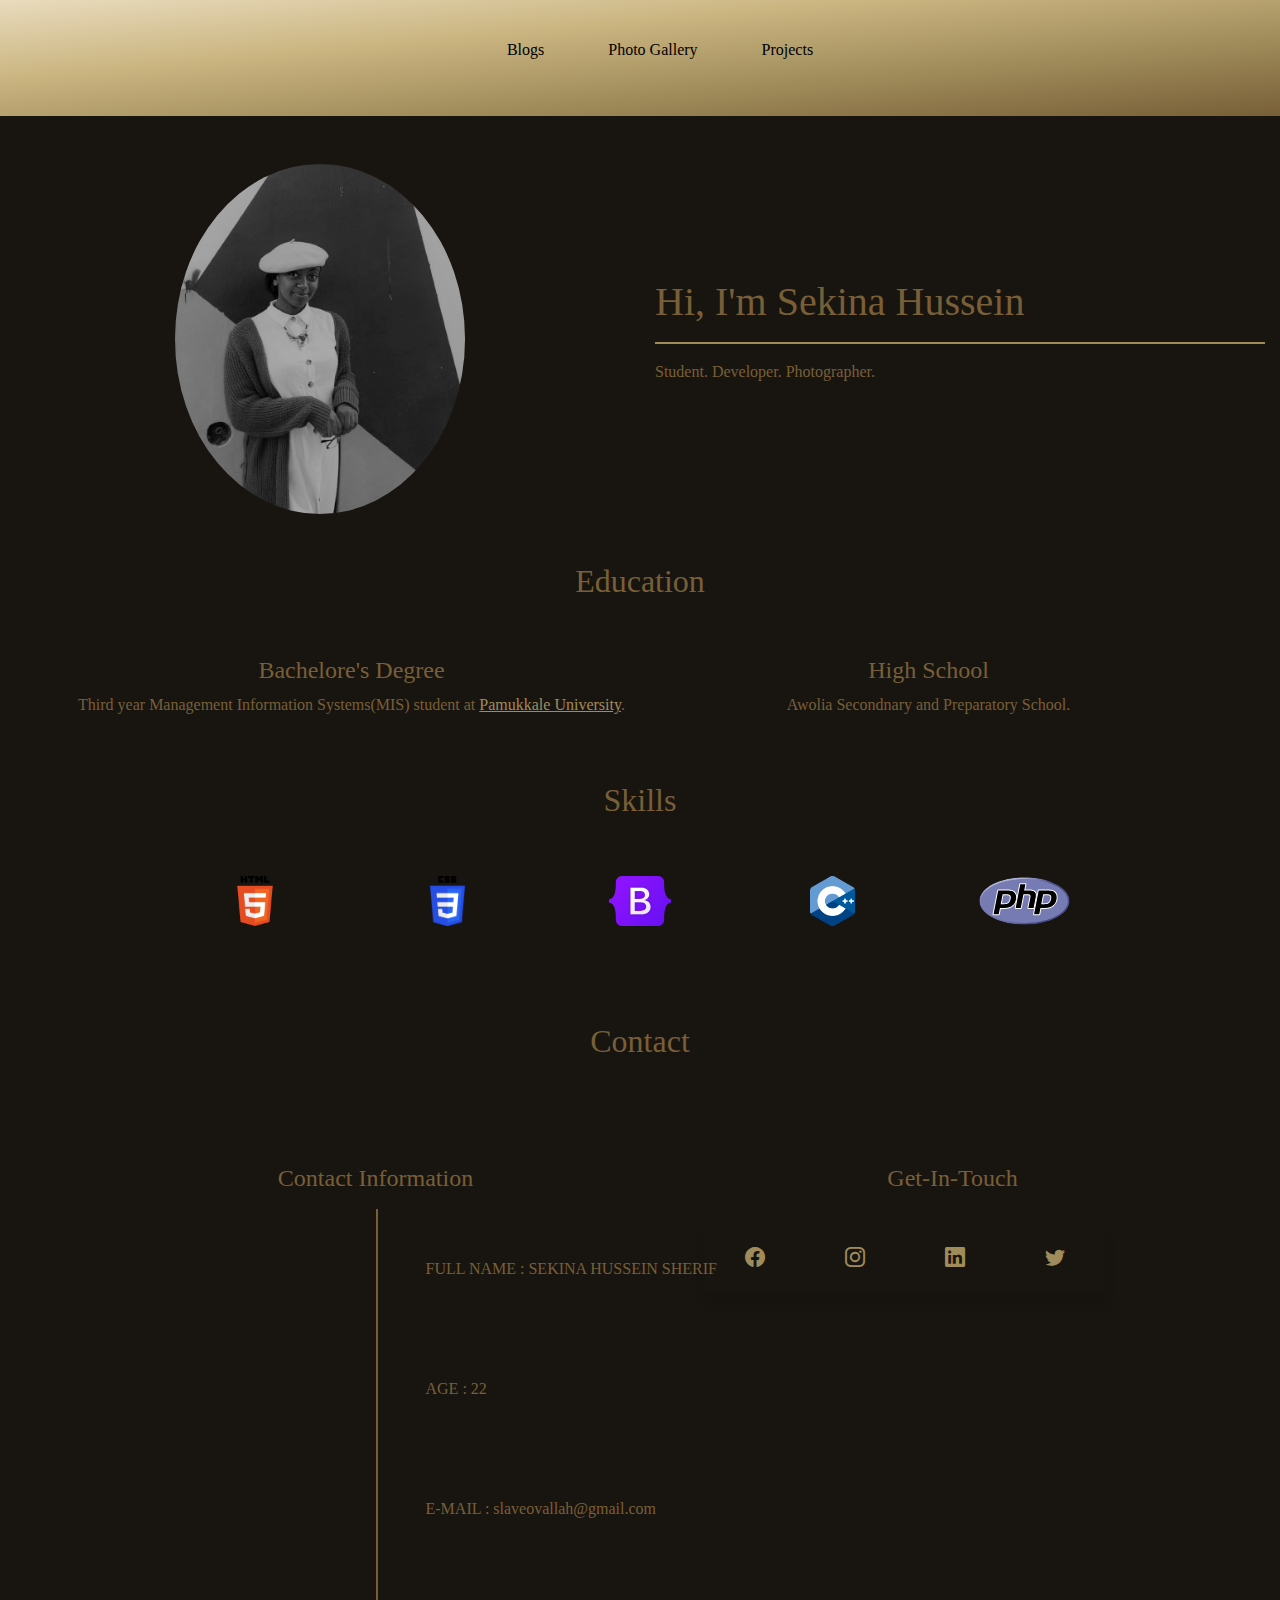
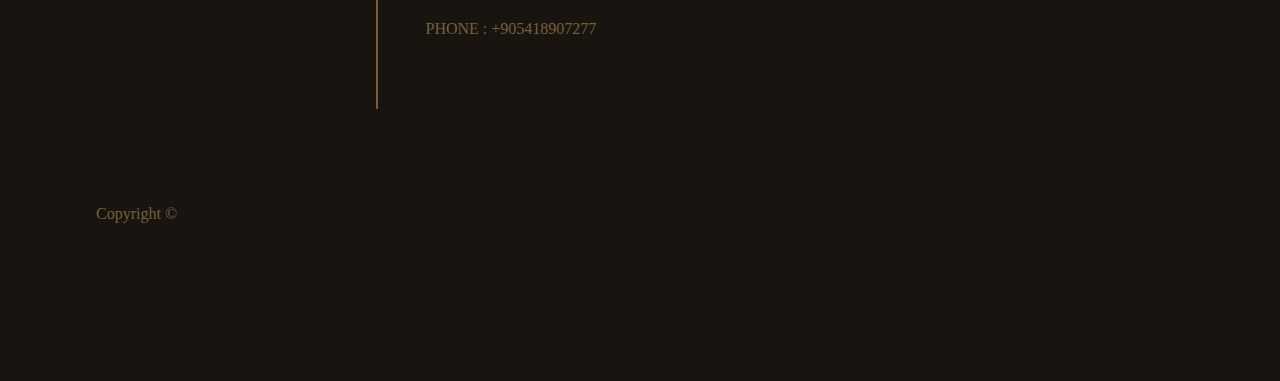
<file: index.html>
<!DOCTYPE html>
<html lang="en">
<head>
    <meta charset="UTF-8">
    <meta http-equiv="X-UA-Compatible" content="IE=edge">
    <meta name="viewport" content="width=device-width, initial-scale=1.0">
    <title>Home|Sekina hussein</title>
    <link rel="stylesheet"type="text/css" href="css/bootstrap.min.css">
    <link rel="stylesheet"type="text/css" href="style2.css">
    <link rel="stylesheet"type="text/css" href="style.css">
    <script src="js/bootstrap.min.js"></script>
    <script src="js/bootstrap.min.js"></script>
    <link rel="stylesheet" href="https://cdn.jsdelivr.net/npm/bootstrap-icons@1.7.0/font/bootstrap-icons.css">

</head>
<body>
    <div class="container-fluid">
        <div class="row justify-items-md-center align-items-center">
            <div class="col-12  text-center grad ">
                <div class="container">
                    <div class="navbar ">
                        <nav>
                            <ul>
                                <li><a href="">Blogs</a></li>
                                <li><a href="">Photo Gallery</a></li>
                                <li><a href="Projects.html">Projects</a></li>
                            </ul>
                        </nav>
                    </div>
                </div>
            </div>
            <div  class="col-12 col-sm-6  mt-5 text-center ">
                <img src="images/pic5.jpg" class="img-fluid imageround animate" alt="" >
            </div>
            <div class="col-12 col-sm-6 mt-5">
              <h1 class="animate">Hi, I'm Sekina Hussein</h1>
              <hr>
              <p>
                Student. Developer. Photographer.
                </p>
            </div>
        </div>
          <div class="row m-5 align-items-center justify-items-center">
            <div class="col-12 mb-5 text-center animate">
              <h2>Education</h2>
            </div>
            <div class="col-12 col-sm-6 text-center">
              <div>
                <h4>Bachelore's Degree</h4>
                <p>
                   Third year Management Information Systems(MIS) student at <a href="https://www.pau.edu.tr/">Pamukkale University</a>.
                </p>
              </div>
            </div>
            <div class="col-12 col-sm-6 text-center">
              <div>
                <h4>High School</h4>
                <p>
                  Awolia Secondnary and Preparatory School.
                </p>
              </div>
            </div>

        
          

          </div>
          <div class="row m-5 align-items-center justify-content-center">
            <div class="col-12 mb-5 text-center animate">
              <h2>Skills</h2>
            </div>
            <div class="col-2 text-center">
              <img src="images/html.png" alt="html" class="skillsimage">
            </div>
            <div class="col-2 text-center">
              <img src="images/css.png" alt="css" class="skillsimage">
            </div>
            <div class="col-2 text-center">
              <img src="images/bootstrap.svg" alt="bootstrap" class="skillsimage">
            </div>
            <div class="col-2 text-center">
              <img src="images/cplusplus.png" alt="C++" class="skillsimage">
            </div>
            <div class="col-2 text-center">
              <img src="images/php.svg" alt="php" class="skillsimage">
            </div>
            


        
          

          </div>

          <div class="row m-5 p-5  justify-items-center">
            <div class="col-12 mb-5 text-center ">
              <h2 class="animate">Contact</h2>
            </div>
            <div class="col-12 p-5 col-sm-6 text-center">
                <h4>Contact Information</h4>
                <div class="row p-2 text-left ">
                <div class="col text-left vr ">
                  <div class="row">
                    <div class="col-12 p-5"> FULL NAME : SEKINA HUSSEIN SHERIF</div>
                    
                    <div class="col-12 p-5">AGE : 22</div>
                    <div class="col-12 p-5">E-MAIL : slaveovallah@gmail.com</div>
                    <div class="col-12 p-5">PHONE : +905418907277</div>
                  </div>
                </div>
                
              </div>
            </div>
            <div class="col-12 col-sm-6">
              <div class="row text-center">
                <div class="col-12 m-5">
                    <h4>Get-In-Touch</h4>
                </div>
                <div class="col-12">
                    <div class="containerfooter">
                        <div class="menufooter">
                                <div >
                                  <a href="https://www.facebook.com/seku.hussein/">
                                    <i class="bi bi-facebook"></i>
                                    <span><i class="bi bi-facebook"></i></span>
                                  </a>
                                   
                                </div>
                                <div  >
                                  <a href="https://www.instagram.com/sekina_hussein/">
                                     <i class="bi bi-instagram"></i>
                                    <span><i class="bi bi-instagram">
                                    </i></span>
                                  </a>
                                </div>
                                <div>
                                  <a href="https://www.linkedin.com/in/sekina-hussein/">
                                    <i class="bi bi-linkedin"></i>
                                    <span><i class="bi bi-linkedin"></i></span>
                                  </a>
                                </div>
                                <div >
                                  <a href="https://twitter.com/dazzlina32">
                                    <i class="bi bi-twitter"></i>
                                    <span> <i class="bi bi-twitter"></i></span>
                                  </a>
                                </div>
                
                        </div>
                  </div>
                </div>
               
              </div>
          </div>

          <div class="row mt-5">
              <br> <br> <br>
              <div class="containerfooter">
                <p>Copyright &copy;</p>
              </div>
            

          </div>

        
          

          </div>
    </div>
        
    
    
</body>
</html>
</file>
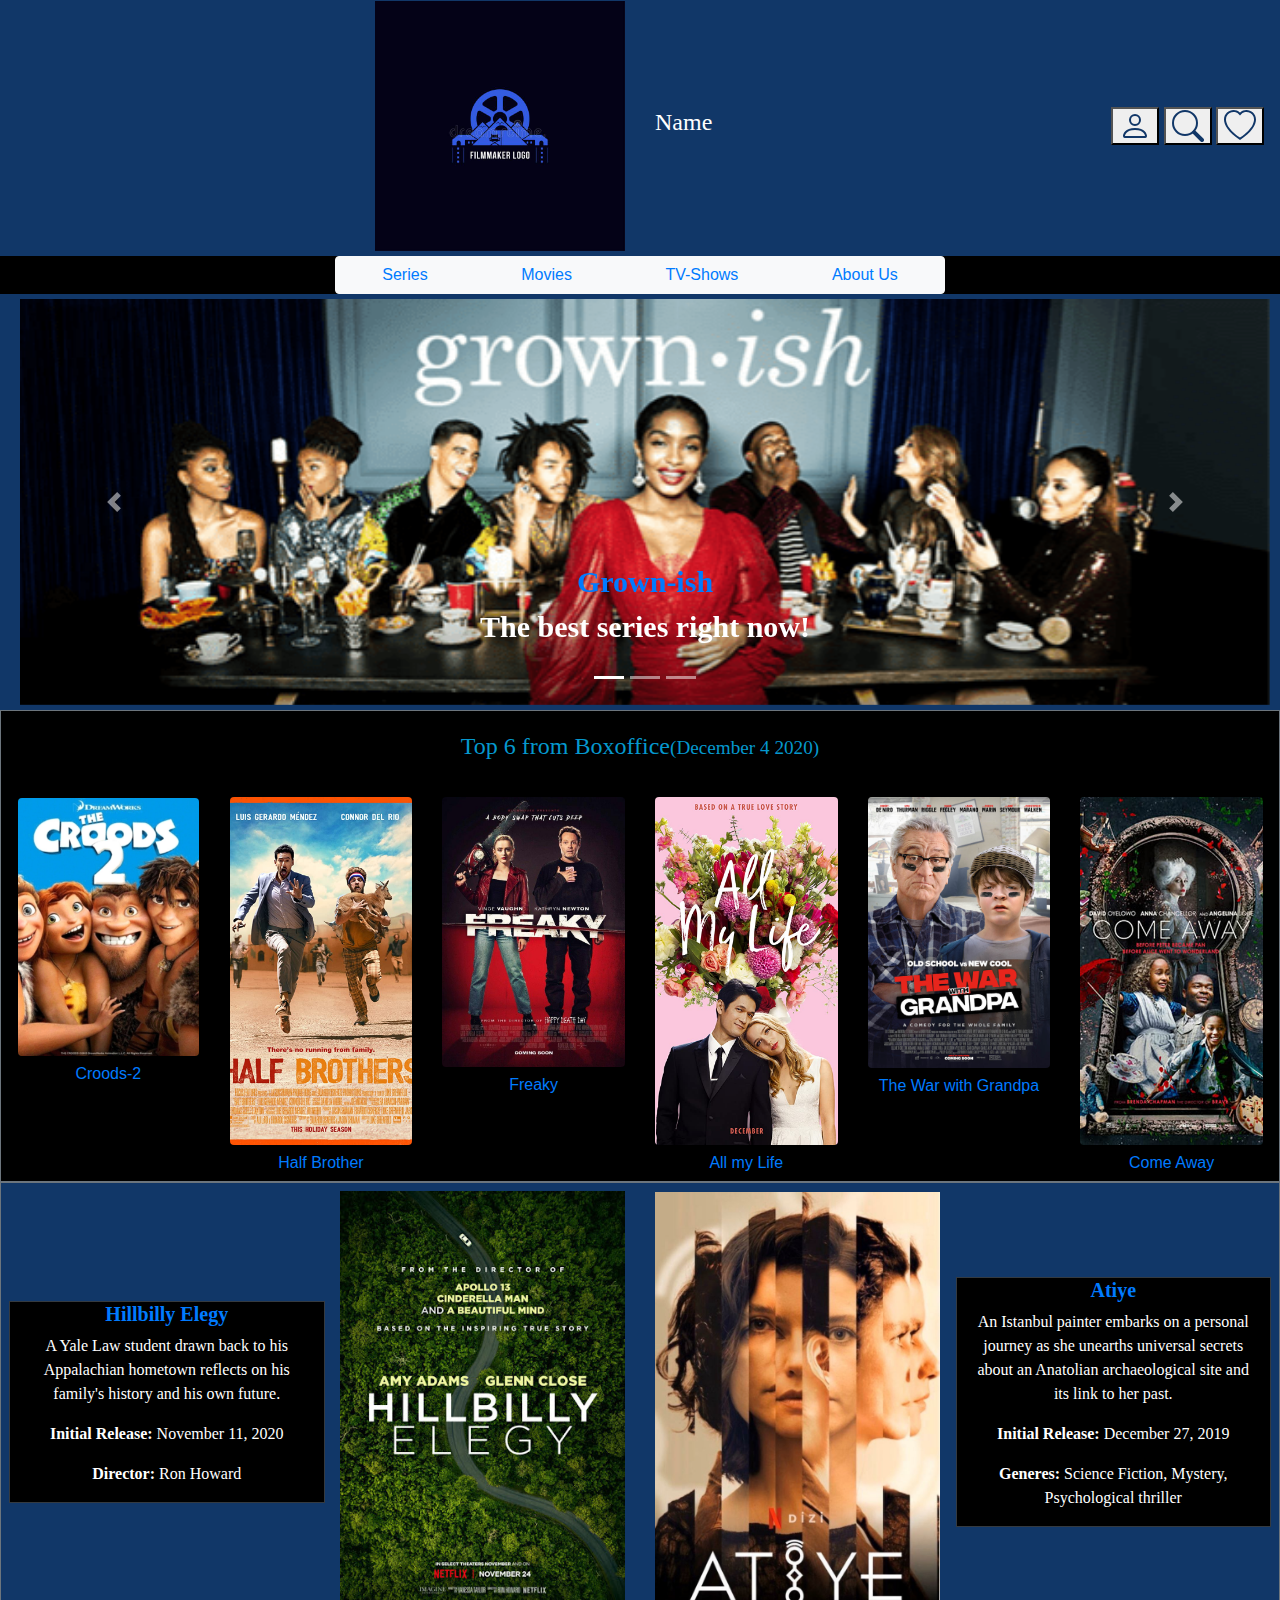
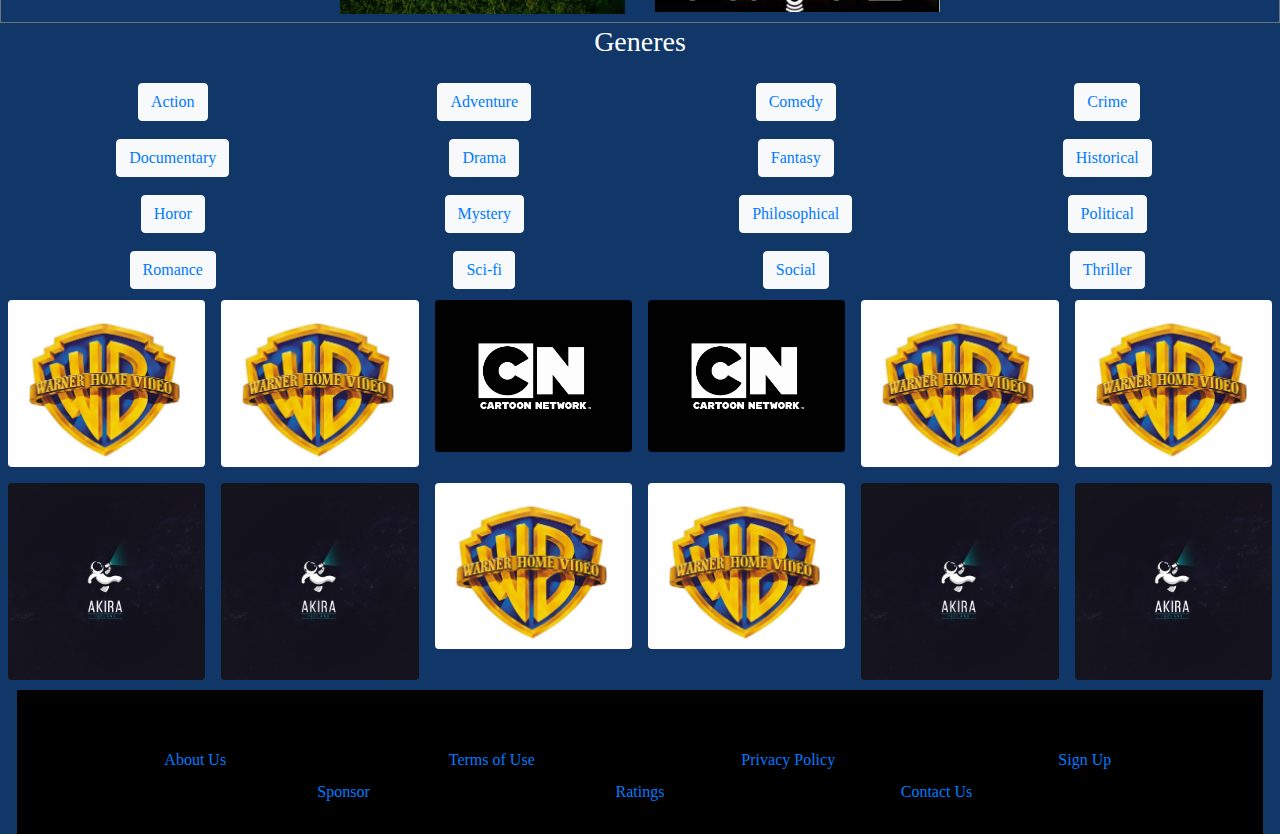
<file: Movie/Index.html>
<!DOCTYPE html>
<html lang="en">
<head>
    <meta charset="UTF-8">
    <title>Filmler</title>
    <script src="js/popper.min.js"></script>
    <link rel="stylesheet" type="text/css" href="css/bootstrap.min.css">
    <link rel="stylesheet" type="text/css" href="index-css.css">
    <script  src="jquery-3.3.1.min.js"></script>
    <script  src="js/bootstrap.bundle.js"></script>
    
</head>
<body>    
    <div class="container-fluid blueback">
        <div class="row " id="head">
            <div class="col-6 text-right">
                <img src="Images/finallogo.jpg" class="img-fluid" width="250" height="250" alt="Logo">
            </div>
            <div class="col text-left">
               <div class="name" ><h4>Name</h4></div>    
            </div>
            <div class="col-sm-4 col-12 text-right">
               <button class="logo">
                   <svg class="bi bi-person" viewbox="0 0 16 16" width="2em" height="2em" fill="#113768" xmlns="http://www.w3.org/2000/svg">
                    <path fill-rule="evenodd" d="M10 5a2 2 0 1 1-4 0 2 2 0 0 1 4 0zM8 8a3 3 0 1 0 0-6 3 3 0 0 0 0 6zm6 5c0 1-1 1-1 1H3s-1 0-1-1 1-4 6-4 6 3 6 4zm-1-.004c-.001-.246-.154-.986-.832-1.664C11.516 10.68 10.289 10 8 10c-2.29 0-3.516.68-4.168 1.332-.678.678-.83 1.418-.832 1.664h10z" />
                </svg>
               </button>
                <button class="logo">
                    <svg class="bi bi-search" viewbox="0 0 16 16" width="2em" height="2em" fill="#113768" xlmns="http://www.w3.org/2000/svg">
                        <path fill-rule="evenodd" d="M10.442 10.442a1 1 0 0 1 1.415 0l3.85 3.85a1 1 0 0 1-1.414 1.415l-3.85-3.85a1 1 0 0 1 0-1.415z" />
                        <path fill-rule="evenodd" d="M6.5 12a5.5 5.5 0 1 0 0-11 5.5 5.5 0 0 0 0 11zM13 6.5a6.5 6.5 0 1 1-13 0 6.5 6.5 0 0 1 13 0z" />
                    </svg>
                </button>
                <button class="logo">
                    <svg class="bi bi-heart" viewbox="0 0 16 16" width="2em" height="2em" fill="#113768" xlmns="http://www.w3.org/2000/svg">
                        <path fill-rule="evenodd" d="M8 2.748l-.717-.737C5.6.281 2.514.878 1.4 3.053c-.523 1.023-.641 2.5.314 4.385.92 1.815 2.834 3.989 6.286 6.357 3.452-2.368 5.365-4.542 6.286-6.357.955-1.886.838-3.362.314-4.385C13.486.878 10.4.28 8.717 2.01L8 2.748zM8 15C-7.333 4.868 3.279-3.04 7.824 1.143c.06.055.119.112.176.171a3.12 3.12 0 0 1 .176-.17C12.72-3.042 23.333 4.867 8 15z"/>
                    </svg>
                </button>
            </div>

        </div>
        <div class="row  menu_1 mt-1" >
            <div class="col-12 col-md-6 btn-group ">
                    <button  type="button" class="btn btn-light"><a href="#">Series</a></button>
                    <button  type="button" class="btn btn-light"><a href="#">Movies</a></button>
                    <button  type="button" class="btn btn-light"><a href="#">TV-Shows</a></button>
                    <button  type="button" class="btn btn-light"><a href="#">About Us</a></button>   
            </div>
        </div>
        <div class="row ">
            <div class="col-12 carouselfont text-rightk">
                <div id="carouselExampleCaptions" class="carousel slide" data-ride="carousel">
                    <ol class="carousel-indicators">
                    <li data-target="#carouselExampleCaptions" data-slide-to="0" class="active"></li>
                    <li data-target="#carouselExampleCaptions" data-slide-to="1"></li>
                    <li data-target="#carouselExampleCaptions" data-slide-to="2"></li>
                    </ol>
                    <div class="carousel-inner">
                    <div class="carousel-item active">
                        <img src="Images/grownish.png" class="d-block w-100 img-fluid" alt="Grown-ish">
                        <div class="carousel-caption d-none d-md-block">
                        <a href="#" class="one">Grown-ish</a>
                        <p>The best series right now!</p>
                        </div>
                    </div>
                    <div class="carousel-item">
                        <img src="Images/ayla.jpg" class="d-block w-100 img-fluid" alt="Ayla">
                        <div class="carousel-caption d-none d-md-block">
                        <a href="#" class="one">Ayla</a>
                        <p>Based on a true story!</p>
                        </div>
                    </div>
                    <div class="carousel-item">
                        <img src="Images/chernobyl.jpg" class="d-block w-100 img-fluid" alt="Chernobyl">
                        <div class="carousel-caption d-none d-md-block">
                        <a href="#" class="one">Chernobyl</a>
                        <p>A magnificent documentary!</p>
                        </div>
                    </div>
                    </div>
                    <a class="carousel-control-prev" href="#carouselExampleCaptions" role="button" data-slide="prev">
                    <span class="carousel-control-prev-icon" aria-hidden="true"></span>
                    <span class="sr-only">Previous</span>
                    </a>
                    <a class="carousel-control-next" href="#carouselExampleCaptions" role="button" data-slide="next">
                    <span class="carousel-control-next-icon" aria-hidden="true"></span>
                    <span class="sr-only">Next</span>
                    </a>
                </div>
            </div>

        </div>
        <div class="row top_ten border border-secondary">
            <div class="col-12 top_ten_font">
                <h4>Top 6 from Boxoffice<small>(December 4 2020)</small></h4>
            </div>
            <div class="col-12 col-sm-6 col-md-4 col-lg-2">
                <div class="row top_ten mt-2">
                    <div class="col-12">
                        <img src="Images/croods2.jpg" alt="Croods 2" class="img-fluid rounded">
                    </div>
                    <div class="col-12 mt-2">
                        <h6>
                            <a href="#">Croods-2</a>
                        </h6>
                     </div>
                </div>

            </div>
            <div class="col-12 col-sm-6  col-md-4 col-lg-2">
                <div class="row mt-2">
                    <div class="col-12 ">
                        <img src="Images/halfbro2.jpg" alt="Half Brother" class="img-fluid rounded">
                    </div>
                    <div class="col-12 mt-2">
                        <h6>
                            <a href="#">Half Brother</a>
                        </h6>
                     </div>
                </div>
            </div>
            <div class="col-12 col-sm-6 col-md-4 col-lg-2">
                <div class="row mt-2">
                    <div class="col-12">
                        <img src="Images/freaky3.jpg" alt="Freaky" class="img-fluid rounded">
                    </div>
                    <div class="col-12 mt-2">
                        <h6>
                            <a href="#">Freaky</a>
                        </h6>
                     </div>
                </div>
            </div>
            <div class="col-12 col-sm-6 col-md-4 col-lg-2">
                <div class="row mt-2">
                    <div class="col-12">
                        <img src="Images/all4.jpg" alt="All my Life" class="img-fluid rounded">
                    </div>
                    <div class="col-12 mt-2">
                        <h6>
                            <a href="#">All my Life</a>
                        </h6>
                     </div>
                </div>
            </div>
            <div class="col-12 col-sm-6 col-md-4 col-lg-2">
                <div class="row mt-2">
                    <div class="col-12">
                        <img src="Images/warg5.jpg" alt="The War with Grandpa" class="img-fluid rounded">
                    </div>
                    <div class="col-12 mt-2">
                        <h6>
                            <a href="#">The War with Grandpa</a>
                        </h6>
                     </div>
                </div>
            </div>
            <div class="col-12 col-sm-6 col-md-4 col-lg-2">
                <div class="row mt-2">
                    <div class="col-12 ">
                        <img src="Images/comeaway6.jpg" alt="Come Away" class="img-fluid rounded">
                    </div>
                    <div class="col-12 mt-2">
                        <h6>
                            <a href="#">Come Away</a>
                        </h6>
                     </div>
                </div>
            </div>
            
        </div>
        <div class="row p-2 row_four border border-secondary  align-items-center">
            <div class="col-12 col-md-6 col-lg-3 border border-dark blackback">
                <h5 style="font-weight: bold;"><a href="#" class="one">Hillbilly Elegy</a></h5>
                <p>A Yale Law student drawn back to his Appalachian hometown reflects on his family's history and his own future.</p>
                <p><span style="font-weight: bold;">Initial Release:</span> November 11, 2020</p>
                <p><span style="font-weight: bold;">Director:</span> Ron Howard</p>
            </div>
            <div class="col-12 col-md-6 col-lg-3">
                <img src="Images/Hillbilly.jpg" alt="Hillbilly Elegy" class="img-fluid">
            </div>
            <div class="col-12 col-md-6 col-lg-3 ">
                <img src="Images/Atiye.jpg" alt="Atiye" class="img-fluid">
            </div>
            <div class="col-12 col-md-6 col-lg-3 border border-dark blackback">
                <h5 style="font-weight: bold;"><a href="#"  class="one">Atiye</a></h5>
                <p>An Istanbul painter embarks on a personal journey as she unearths universal secrets about an Anatolian archaeological site and its link to her past.</p>
                <p><span style="font-weight: bold;">Initial Release:</span> December 27, 2019</p>
                <p><span style="font-weight: bold;">Generes:</span> Science Fiction, Mystery, Psychological thriller</p>
            </div>
        </div>
        <div class="row menu_2 text-center">
            <div class="col-12"><h3>Generes</h3></div>
            <div class="col-12 ">
                <div class="row text-center">
                    <div class="col-12  col-sm-4 col-md-3 mt-2">
                        <button class="btn btn-light"> <a href="#">Action</a></button>
                    </div>
                    <div class="col-12  col-sm-4 col-md-3  mt-2">
                        <button class="btn btn-light"> <a href="#">Adventure</a></button>
                    </div>
                    <div class="col-12  col-sm-4 col-md-3  mt-2">
                        <button class="btn btn-light"> <a href="#">Comedy</a></button>
                    </div>
                    <div class="col-12  col-sm-4 col-md-3  mt-2">
                        <button class="btn btn-light"> <a href="#">Crime</a></button>
                    </div>
                    <div class="col-12  col-sm-4 col-md-3  mt-2">
                        <button class="btn btn-light"> <a href="#">Documentary</a></button>
                    </div>
                    <div class="col-12  col-sm-4 col-md-3  mt-2">
                        <button class="btn btn-light"> <a href="#">Drama</a></button>
                    </div>
                    <div class="col-12 col-sm-4 col-md-3  mt-2">
                        <button class="btn btn-light"> <a href="#">Fantasy</a></button>
                    </div>
                    <div class="col-12 col-sm-4 col-md-3  mt-2">
                        <button class="btn btn-light"> <a href="#">Historical</a></button>
                    </div>
                    <div class="col-12  col-sm-4 col-md-3  mt-2">
                        <button class="btn btn-light"> <a href="#">Horor</a></button>
                    </div>
                    <div class="col-12  col-sm-4 col-md-3  mt-2">
                        <button class="btn btn-light"> <a href="#">Mystery</a></button>
                    </div>
                    <div class="col-12  col-sm-4 col-md-3  mt-2">
                        <button class="btn btn-light"> <a href="#">Philosophical</a></button>
                    </div>
                    <div class="col-12  col-sm-4 col-md-3  mt-2">
                        <button class="btn btn-light"> <a href="#">Political</a></button>
                    </div>
                    <div class="col-12  col-sm-4 col-md-3  mt-2">
                        <button class="btn btn-light"> <a href="#">Romance</a></button>
                    </div>
                    <div class="col-12  col-sm-4 col-md-3  mt-2">
                        <button class="btn btn-light"> <a href="#">Sci-fi</a></button>
                    </div>
                    <div class="col-12  col-sm-4 col-md-3 mt-2">
                        <button class="btn btn-light"> <a href="#">Social</a></button>
                    </div>
                    <div class="col-sm-12 col-md-3 mt-2 ">
                        <button class="btn btn-light"> <a href="#">Thriller</a></button>
                    </div>
                </div>  
            </div>
        </div>
        <div class="row text-center justify-content-center">
                    <div class="col-12 col-sm-6 col-md-3 col-lg-2 p-2 ">
                        <a href="#"><img src="Images/wb.jpg" class="rounded img-fluid" alt="" width="250"; height="250"></a>
                    </div>
                    <div class="col-12 col-sm-6 col-md-3 col-lg-2 p-2 ">
                        <a href="#"><img src="Images/wb.jpg" class="rounded img-fluid" alt="" width="250" height="250"></a>
                    </div>
                    <div class="col-12 col-sm-6 col-md-3 col-lg-2 p-2 ">
                        <a href="#"><img src="Images/cnlogo.png" class="rounded img-fluid" width="250" height="250" ></a>
                    </div>
                    <div class="col-12 col-sm-6 col-md-3 col-lg-2 p-2">
                        <a href="#"><img src="Images/cnlogo.png" class="img-fluid rounded" width="250" height="250"></a>
                    </div>
                    <div class="col-12 col-sm-6 col-md-3 col-lg-2 p-2">
                        <a href="#"><img src="Images/wb.jpg" class="img-fluid rounded" width="250" height="250" alt=""></a>
                    </div>
                    <div class="col-12 col-sm-6 col-md-3 col-lg-2 p-2">
                        <a href="#"><img src="Images/wb.jpg" class="img-fluid rounded" width="250" height="250" alt=""></a>
                    </div>
                    <div class="col-12 col-sm-6 col-md-3 col-lg-2 p-2 ">
                        <a href="#"><img src="Images/akira.png" class="img-fluid rounded"width="250" height="250" alt=""></a>
                    </div>
                    <div class="col-12 col-sm-6 col-md-3 col-lg-2 p-2 ">
                        <a href="#"><img src="Images/akira.png" class="img-fluid rounded" width="250" height="250" alt=""></a>
                    </div>
                    <div class="col-12 col-sm-6 col-md-3 col-lg-2 p-2 ">
                        <a href="#"><img src="Images/wb.jpg" class="img-fluid rounded" width="250" height="250" alt=""></a>
                    </div>
                    <div class="col-12 col-sm-6 col-md-3 col-lg-2 p-2  ">
                        <a href="#"><img src="Images/wb.jpg" class="img-fluid rounded" width="250" height="250" alt=""></a>
                    </div>
                    <div class="col-12 col-sm-6 col-md-3 col-lg-2 p-2  ">
                        <a href="#"><img src="Images/akira.png" class="img-fluid rounded" width="250" height="250" alt=""></a>
                    </div>
                    <div class="col-12 col-sm-6 col-md-3 col-lg-2 p-2 ">
                        <a href="#"><img src="Images/akira.png" class="img-fluid rounded" width="250" height="250" alt=""></a>
                    </div>            
        </div>
         <div class="row text-center footer ">
            <div class="col-12 col-sm-6 col-md-3 mt-2">
                <a class="one" href="#">About Us</a>
            </div>
            <div class="col-12 col-sm-6 col-md-3 mt-2">
                <a class="one" href="#">Terms of Use</a>
            </div>
            <div class="col-12 col-sm-6 col-md-3 mt-2">
                <a class="one" href="#">Privacy Policy</a>
            </div>
            <div class="col-12 col-sm-6 col-md-3 mt-2">
                <a class="one" href="#">Sign Up</a>
            </div>
            <div class="col-12 col-sm-6 col-md-3 mt-2">
                <a class="one" href="#"> Sponsor</a>
            </div>
            <div class="col-12 col-sm-6 col-md-3 mt-2">
                <a class="one" href="#">Ratings</a>
            </div>
            <div class="col-12 col-sm-6 col-md-3 mt-2">
               <a class="one" href="#">Contact Us</a>
            </div>
         </div>
        </div>
    </div>
    </body>
</html>
</file>
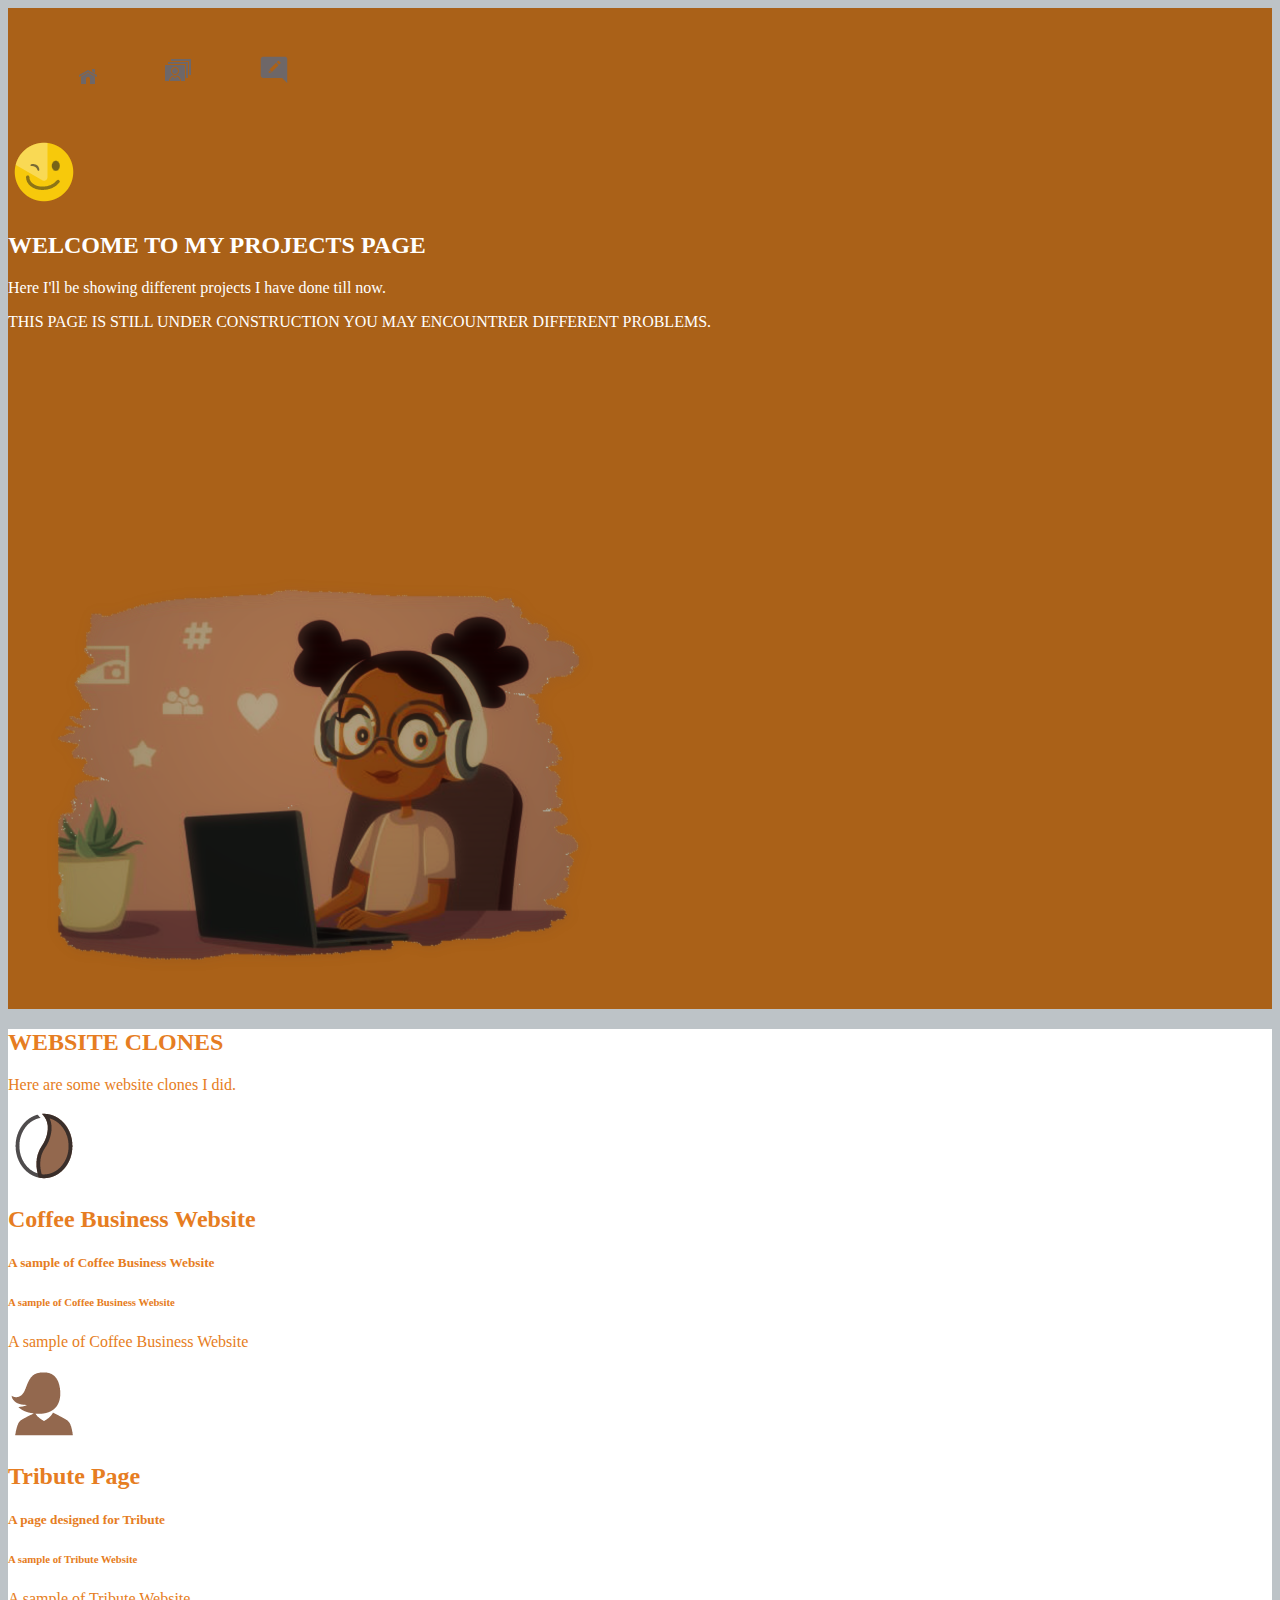
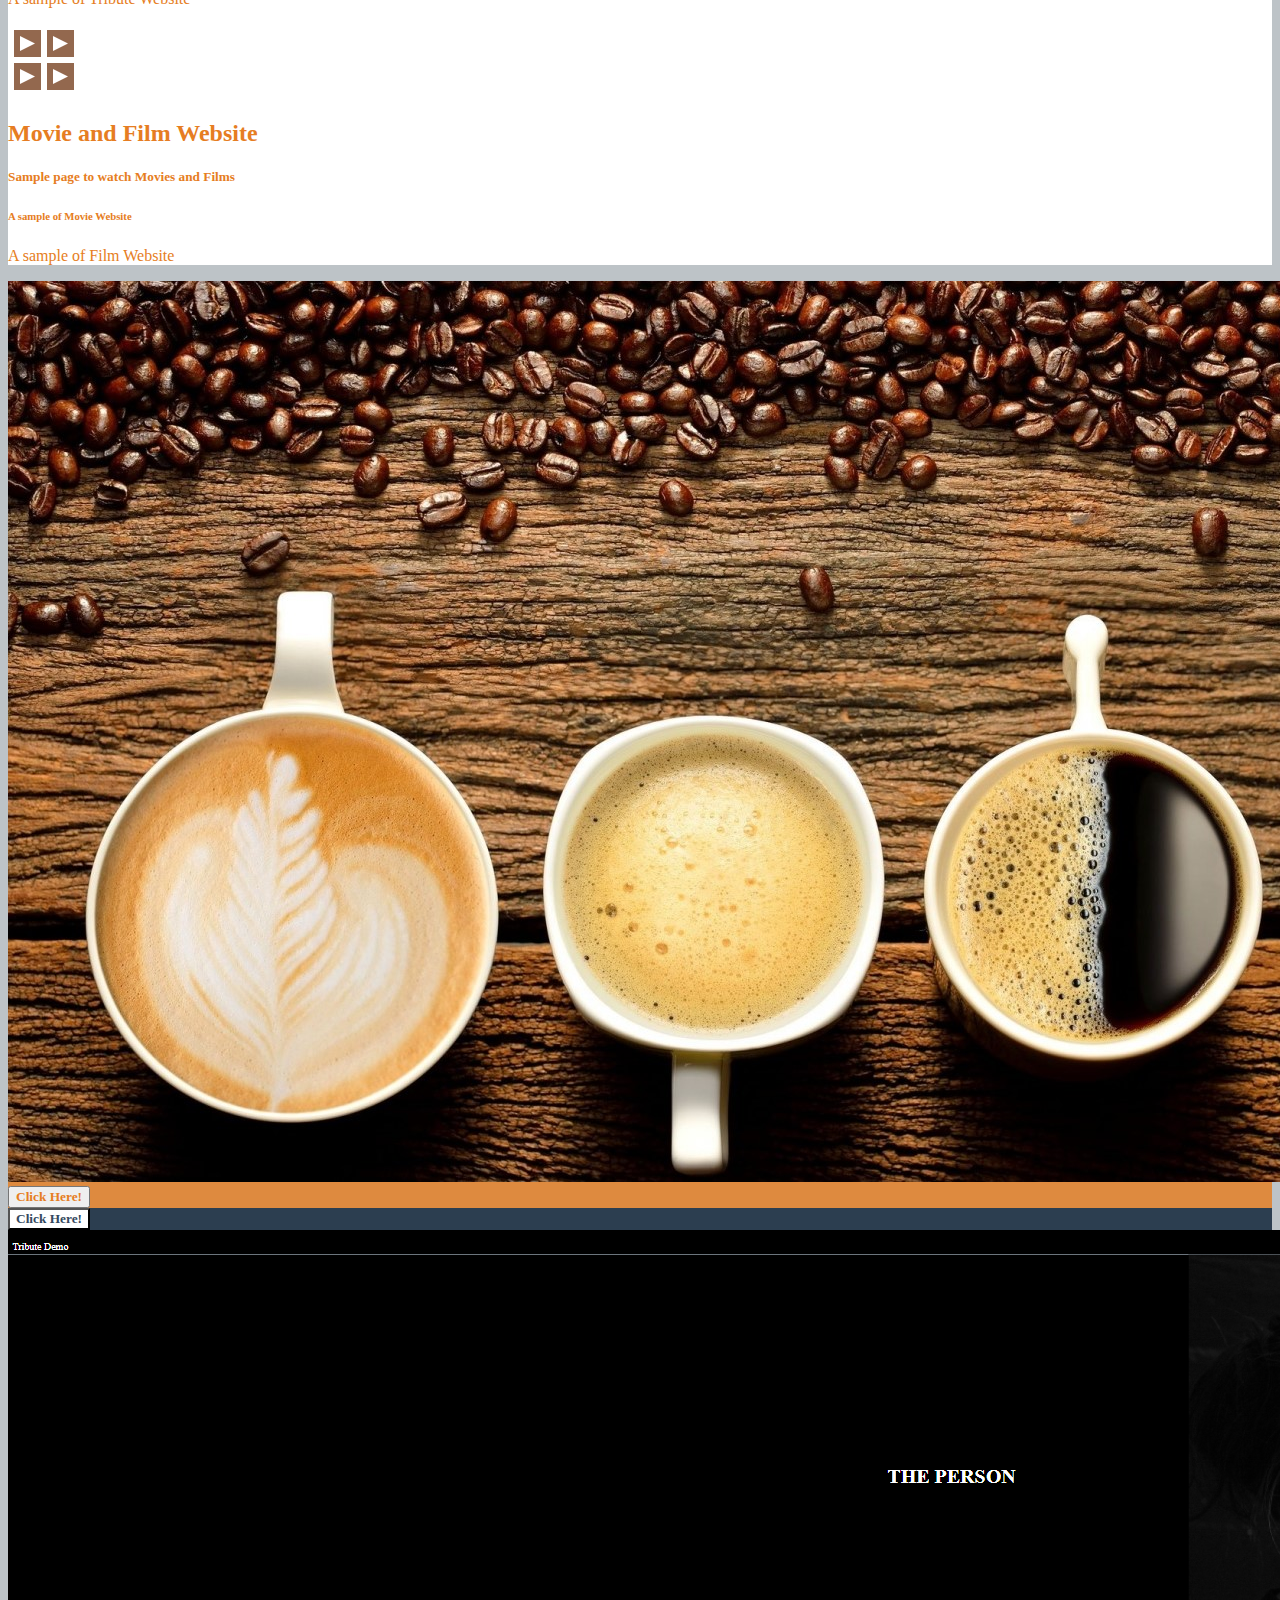
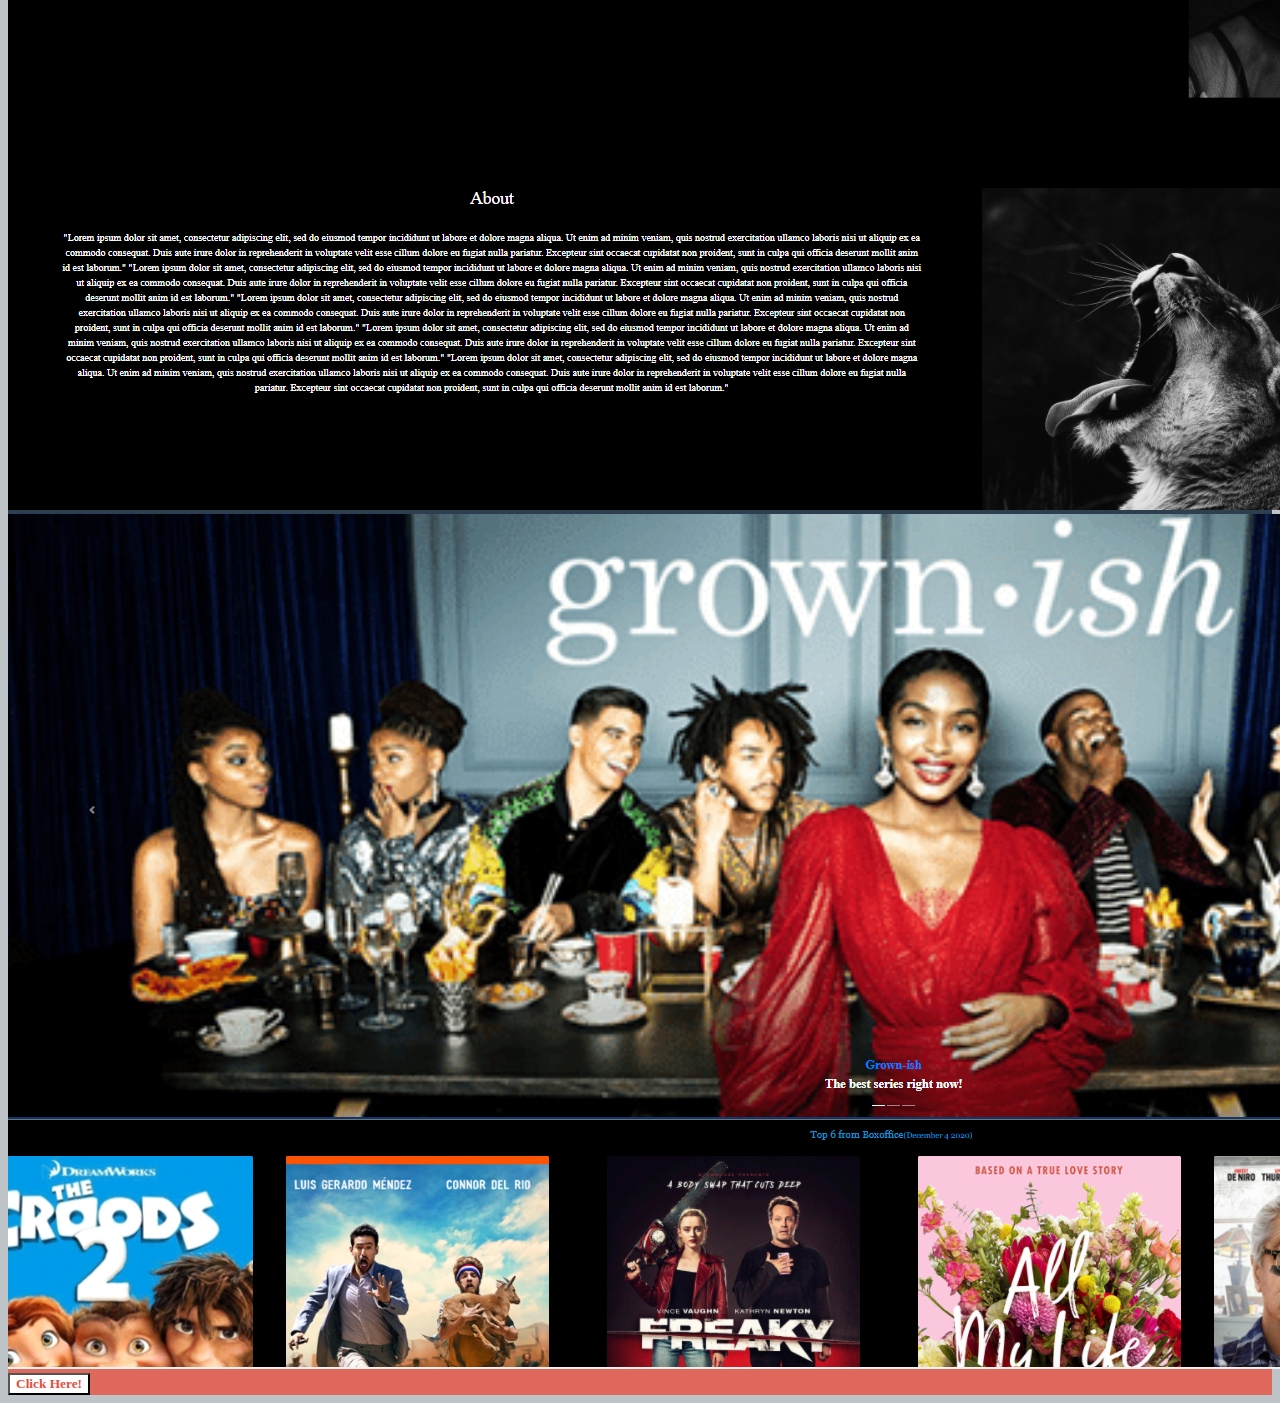
<file: Projects.html>
<!DOCTYPE html>
<html lang="en">
<head>
    <meta charset="UTF-8">
    <meta http-equiv="X-UA-Compatible" content="IE=edge">
    <meta name="viewport" content="width=device-width, initial-scale=1.0">
    <link rel="stylesheet" href="style.css">
    <link rel="stylesheet" href="style2.css">
    <link rel="stylesheet" href="projectstyle.css">
    <link href="https://cdn.jsdelivr.net/npm/bootstrap@5.2.0-beta1/dist/css/bootstrap.min.css" rel="stylesheet" integrity="sha384-0evHe/X+R7YkIZDRvuzKMRqM+OrBnVFBL6DOitfPri4tjfHxaWutUpFmBp4vmVor" crossorigin="anonymous">    <script src="https://code.jquery.com/jquery-3.5.1.slim.min.js" integrity="sha384-DfXdz2htPH0lsSSs5nCTpuj/zy4C+OGpamoFVy38MVBnE+IbbVYUew+OrCXaRkfj" crossorigin="anonymous"></script>
    <script src="https://stackpath.bootstrapcdn.com/bootstrap/4.5.0/js/bootstrap.min.js" integrity="sha384-OgVRvuATP1z7JjHLkuOU7Xw704+h835Lr+6QL9UvYjZE3Ipu6Tp75j7Bh/kR0JKI" crossorigin="anonymous"></script>
    <title>Projects</title>
</head>
<body class="backgrnd">
    <div class="container-fluid ">
        <div class="row justify-items-md-center align-items-center">
            <div class="col-12  text-center brownback ">
                <div class="container">
                    <div class="navbar ">
                        <nav>
                            <ul>
                                <li><a href=""><img src="images/home.png" alt=""></a></li>
                                <li><a href=""><img src="images/photo_gallery.png" alt=""></a></li>
                                <li><a href=""><img src="images/blog.png" alt=""></a></li>
                            </ul>
                        </nav>
                    </div>
                </div>
            </div>
        </div>
        <div class="row  brownback justify-content-end ">
            <div class="col whitetxt text-right m-5">
                <img src="images/emoji_winking.png" alt="">
                <h2>WELCOME TO MY PROJECTS PAGE</h2>
                <p>Here I'll be showing different projects I have done till now.</p>
                <p>THIS PAGE IS STILL UNDER CONSTRUCTION YOU MAY ENCOUNTRER DIFFERENT PROBLEMS.</p>
            </div>
            <div class="col">
                <img src="images/tech5.png"  class="img-fluid" alt="">
            </div>
        </div>
        <div class="row orangetext justify-content-center align-items-end whiteback">
            <div class="col-12 m-5 text-center">
                <h2>WEBSITE CLONES</h2>
                <p>Here are some website clones I did.</p>
            </div>
            <div class="col mt-2 text-center">
                <div class="row  m-5 border-bottom border-dark border-opacity-25 "  >
                    <div class="col-12 m-2">
                        <img src="images/coffee_bean.png" alt="">
                    </div>
                    <div class="col-12">
                        <h2>Coffee Business Website</h2>
                    </div>
                    <div class="col-12 mt-2">
                       <h5>A sample of Coffee Business Website</h5>
                       <h6>A sample of Coffee Business Website</h6>
                       <p>A sample of Coffee Business Website</p>
                    </div>
                </div>
            </div>
            <div class="col mt-2 text-center">
                <div class="row  m-5 border-bottom border-dark border-opacity-25 "  >
                    <div class="col-12 m-2">
                        <img src="images/person_woman_young.png" alt="">
                    </div>
                    <div class="col-12">
                        <h2>Tribute Page</h2>
                    </div>
                    <div class="col-12 mt-2">
                       <h5>A page designed for Tribute </h5>
                       <h6>A sample of Tribute Website</h6>
                       <p>A sample of Tribute Website</p>
                    </div>
                </div>
            </div>
            <div class="col mt-2 text-center">
                <div class="row m-5 border-bottom border-dark border-opacity-25 "  >
                    <div class="col-12 m-2">
                        <img src="images/movie_manager.png" alt="">
                    </div>
                    <div class="col-12">
                        <h2>Movie and Film Website</h2>
                    </div>
                    <div class="col-12 mt-2">
                       <h5>Sample page to watch Movies and Films</h5>
                       <h6>A sample of Movie Website</h6>
                       <p>A sample of Film Website</p>
                    </div>
                </div>
            </div>
                
         
        </div>
        <div class="row justify-content-center align-items-center pumpkinback ">
            <div class="col-8 m-2 ">
                <img src="images/cofee1.jpg" class="img-fluid" alt="">
            </div>
            <div class="col text-center ">
                <a href="Coffee/Coffee.html"><button type="button" class="btn btn-light btn-lg  animate"><b> Click Here!</b></button>
            </a>
            </div>
        </div>

        <div class="row  midnightblueback align-items-center  justify-content-end">
            <div class="col text-center ">
                <a href="Tribute/Index.html"><button type="button" class="btn btn-primary btn-lg  animate"><b> Click Here!</b></button>
            </a>
                
            </div>
            <div class="col-8 m-2 ">
                <img src="images/tributepage.png" class="img-fluid" alt="">
            </div>
            
        </div>

        <div class="row  redback align-items-center justify-content-center">
            <div class="col-8 m-2 ">
                <img src="images/MoviePtoject.png" class="img-fluid" alt="">
            </div>
            <div class="col text-center ">
               <a href="Movie/Index.html"> <button type="button" class="btn btn-danger btn-lg  animate"><b> Click Here!</b></button></a>
            </div>
        </div>
    </div>
</body>

</html>
</file>
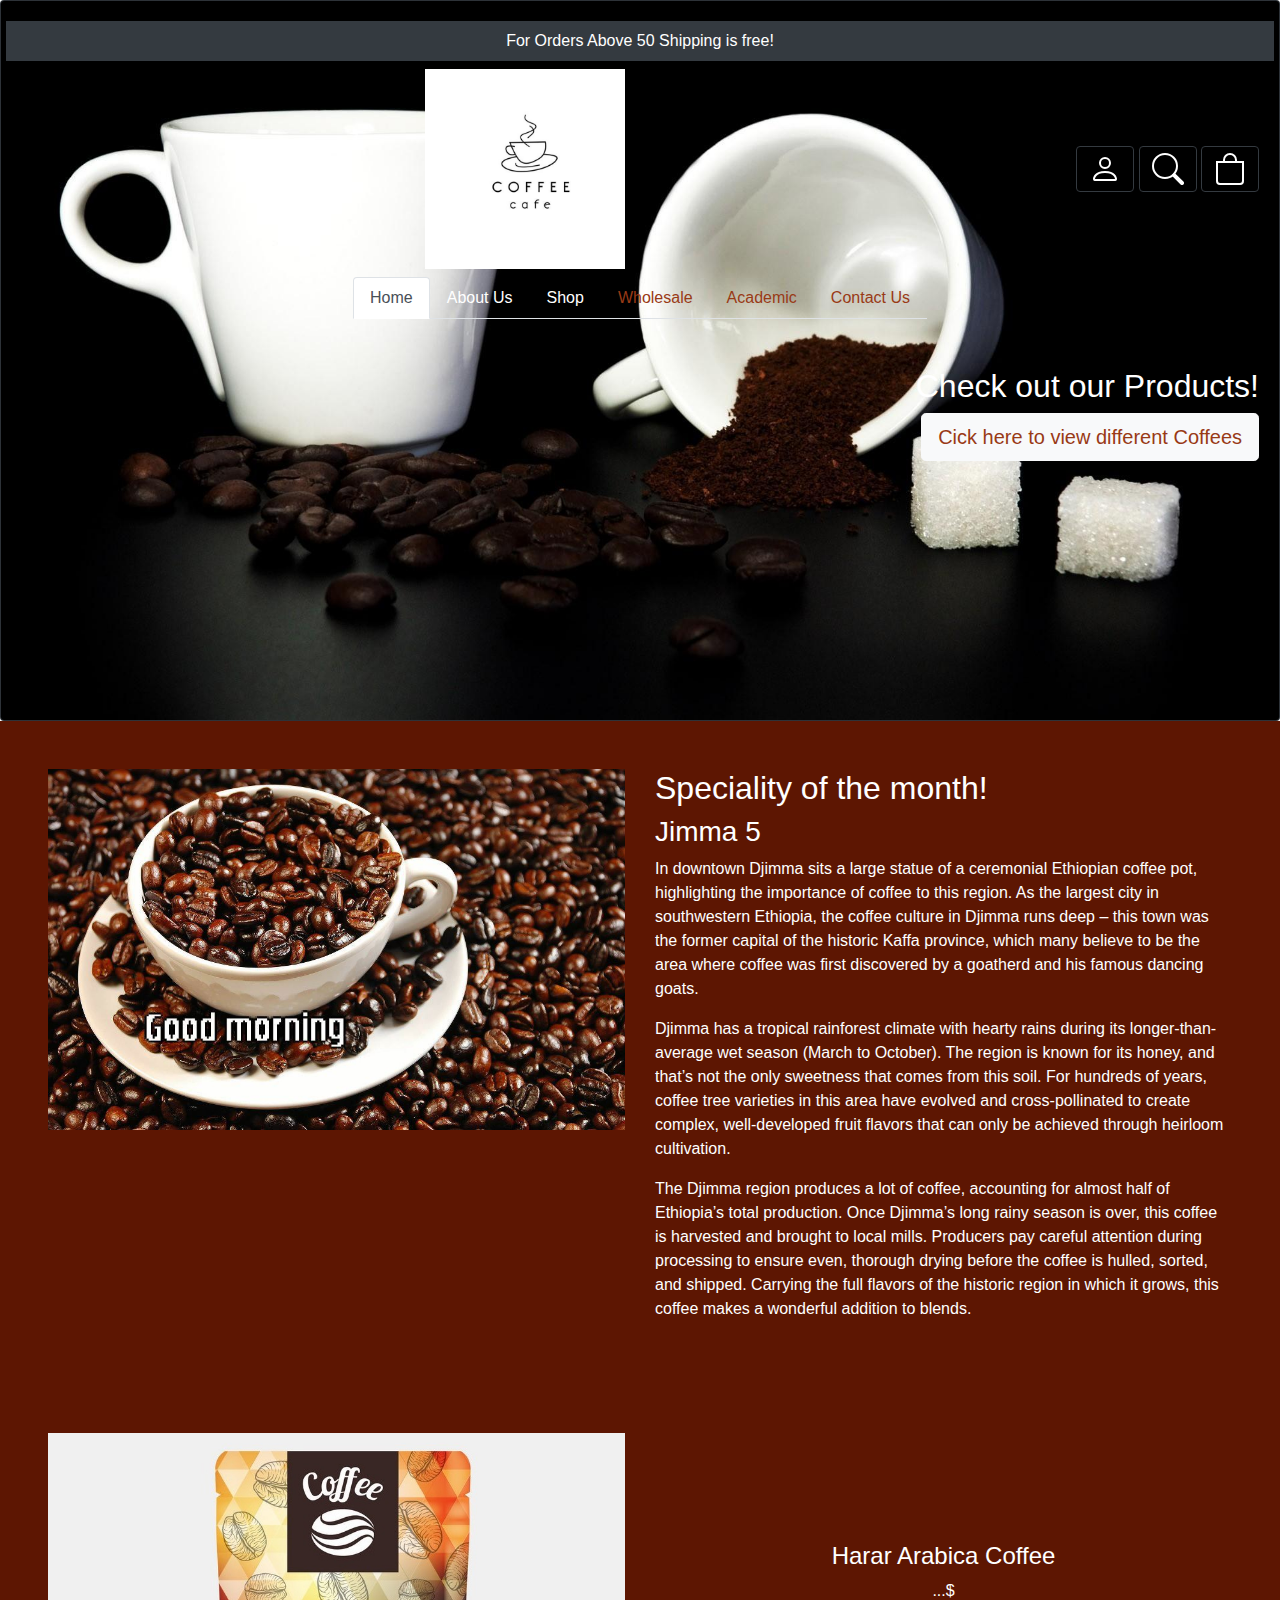
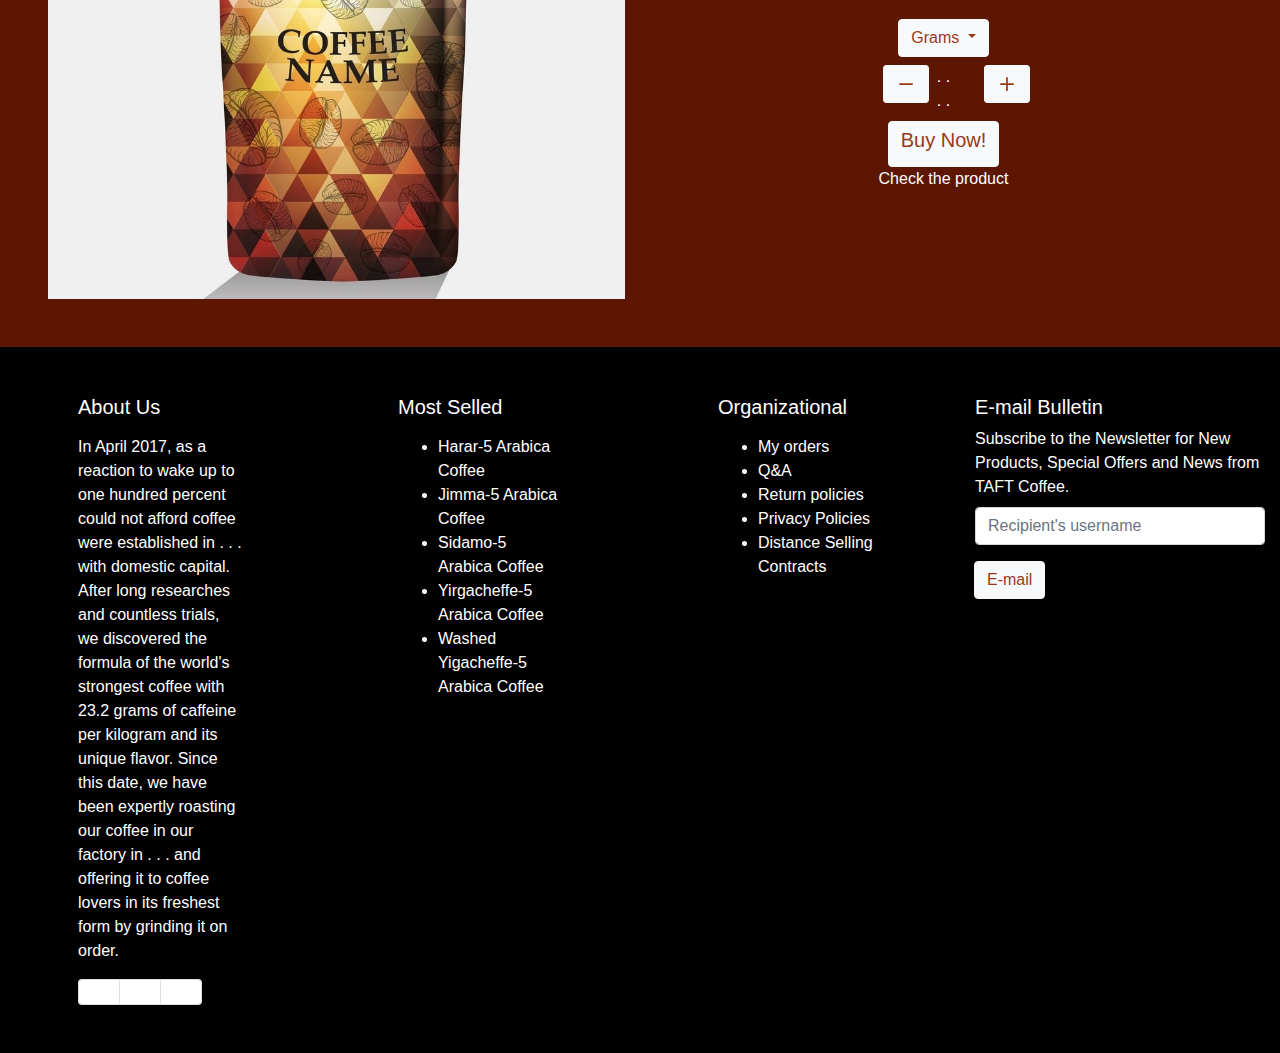
<file: Coffee/Coffee.html>
﻿<!DOCTYPE html>

<html lang="en" xmlns="http://www.w3.org/1999/xhtml">
<head>
    <meta charset="utf-8" />
    <link rel="stylesheet" href="../css/bootstrap.min.css" type="text/css">
    <title>Coffee</title>
    <link rel="stylesheet" href="Coffeestyle.css" type="text/css" />
</head>
<body>
    
    <div class="card bg-dark text-white">
        <img src="../images/Coffee_Images/back.jpg" class="card-img" alt="...">
        <div class="card-img-overlay">
            <div class="container-flex ">
                <div class="row">
                    <div class="col text-center bg-dark text-white p-2 ">
                        For Orders Above 50 Shipping is free!
                    </div>
                </div>
                <div class="row text-right  mt-2 ">
                    <div class="col">
                        <div class="row  align-items-center">
                            <div class="col">
                                <img src="../images/Coffee_Images/logo.jpg" class="img-fluid" width="200px" height="50px" />
                            </div>
                            <div class="col">
                                <button type="button" class="btn btn-outline-dark">
                                    <svg width="2em" height="2em" viewBox="0 0 16 16" class="bi bi-person whitefont" fill="currentColor" xmlns="http://www.w3.org/2000/svg">
                                        <path fill-rule="evenodd" d="M10 5a2 2 0 1 1-4 0 2 2 0 0 1 4 0zM8 8a3 3 0 1 0 0-6 3 3 0 0 0 0 6zm6 5c0 1-1 1-1 1H3s-1 0-1-1 1-4 6-4 6 3 6 4zm-1-.004c-.001-.246-.154-.986-.832-1.664C11.516 10.68 10.289 10 8 10c-2.29 0-3.516.68-4.168 1.332-.678.678-.83 1.418-.832 1.664h10z" />
                                    </svg>
                                </button>
                                <button type="button" class="btn btn-outline-dark">
                                    <svg width="2em" height="2em" viewBox="0 0 16 16" class="bi bi-search whitefont" fill="currentColor" xmlns="http://www.w3.org/2000/svg">
                                        <path fill-rule="evenodd" d="M10.442 10.442a1 1 0 0 1 1.415 0l3.85 3.85a1 1 0 0 1-1.414 1.415l-3.85-3.85a1 1 0 0 1 0-1.415z" />
                                        <path fill-rule="evenodd" d="M6.5 12a5.5 5.5 0 1 0 0-11 5.5 5.5 0 0 0 0 11zM13 6.5a6.5 6.5 0 1 1-13 0 6.5 6.5 0 0 1 13 0z" />
                                    </svg>
                                 </button>
                                <button type="button" class="btn btn-outline-dark">
                                    <svg width="2em" height="2em" viewBox="0 0 16 16" class="bi bi-bag whitefont" fill="currentColor" xmlns="http://www.w3.org/2000/svg">
                                        <path fill-rule="evenodd" d="M8 1a2.5 2.5 0 0 0-2.5 2.5V4h5v-.5A2.5 2.5 0 0 0 8 1zm3.5 3v-.5a3.5 3.5 0 1 0-7 0V4H1v10a2 2 0 0 0 2 2h10a2 2 0 0 0 2-2V4h-3.5zM2 5v9a1 1 0 0 0 1 1h10a1 1 0 0 0 1-1V5H2z" />
                                    </svg>
                                </button>
                            </div>
                        </div>
                    </div>
                </div>
                <div class="row  mt-2 justify-content-center">
                    <ul class="nav nav-tabs" id="myTab" role="tablist">
                        <li class="nav-item" role="presentation">
                            <a class="nav-link active brownfont" id="home-tab" data-toggle="tab" href="#home" role="tab" aria-controls="home" aria-selected="true">Home</a>
                        </li>
                        <li class="nav-item" role="presentation">
                            <a class="nav-link whitefont" id="about_us" data-toggle="tab" href="About.html" role="tab" aria-controls="about_us" aria-selected="false">About Us</a>
                        </li>
                        <li class="nav-item" role="presentation">
                            <a class="nav-link whitefont" id="shop" data-toggle="tab" href="" role="tab" aria-controls="shop" aria-selected="false">Shop</a>
                        </li>
                        <li class="nav-item" role="presentation">
                            <a class="nav-link brownfont" id="wholesale" data-toggle="tab" href="" role="tab" aria-controls="wholesale" aria-selected="false">Wholesale</a>
                        </li>
                        <li class="nav-item" role="presentation">
                            <a class="nav-link brownfont" id="academic" data-toggle="tab" href="t" role="tab" aria-controls="academic" aria-selected="false">Academic</a>
                        </li>
                        <li class="nav-item" role="presentation">
                            <a class="nav-link brownfont" id="contact_us" data-toggle="tab" href="" role="tab" aria-controls="contact_us" aria-selected="false">Contact Us</a>
                        </li>
                    </ul>
                    <div class="tab-content" id="myTabContent">
                        <div class="tab-pane fade show active" id="home" role="tabpanel" aria-labelledby="home-tab"> </div>
                        <div class="tab-pane fade" id="about_us" role="tabpanel" aria-labelledby="about_us-tab"> </div>
                        <div class="tab-pane fade" id="shop" role="tabpanel" aria-labelledby="shop-tab">
                            <ul>
                                <li>Ethiopian Coffee</li>
                                <li>Yemen Coffee</li>
                                <li>Kenyan Coffee</li>
                                <li>Tanzanian Coffee</li>
                                <li>Brazilian Coffee</li>
                                <li>Indian Coffee</li>
                                <li>Indonasian Coffee</li>
                            </ul>
                        </div>
                        <div class="tab-pane fade" id="wholesale" role="tabpanel" aria-labelledby="wholesale-tab"></div>
                        <div class="tab-pane fade" id="academic" role="tabpanel" aria-labelledby="academic-tab">...</div>
                        <div class="tab-pane fade" id="contact_us" role="tabpanel" aria-labelledby="contact_us-tab">...</div>

                    </div>
                </div>
                <div class="row justify-content-right">
                    <div class="col text-right mt-5 mb-5">
                        <h2 >Check out our Products!</h2>
                        <button type="button" class="btn btn-light btn-lg brownfont">Cick here to view different Coffees</button>
                    </div>
                </div>
            </div>
        </div>
    </div>
    <div class="container-flex brownbg ">
        <div class="row  p-5 whitefont">
            <div class="col ">
                <img src="../images/Coffee_Images/jimma1.jpg" class="img-fluid" alt="Green Beans" />
            </div>
            <div class="col ">
                <h2>Speciality of the month!</h2>
                <h3> Jimma 5</h3>
                <p>In downtown Djimma sits a large statue of a ceremonial Ethiopian coffee pot, highlighting the importance of coffee to this region. As the largest city in southwestern Ethiopia, the coffee culture in Djimma runs deep – this town was the former capital of the historic Kaffa province, which many believe to be the area where coffee was first discovered by a goatherd and his famous dancing goats.
                </p>
                <p>
                Djimma has a tropical rainforest climate with hearty rains during its longer-than-average wet season (March to October). The region is known for its honey, and that’s not the only sweetness that comes from this soil. For hundreds of years, coffee tree varieties in this area have evolved and cross-pollinated to create complex, well-developed fruit flavors that can only be achieved through heirloom cultivation.
                    </p>
                <p>
                The Djimma region produces a lot of coffee, accounting for almost half of Ethiopia’s total production. Once Djimma’s long rainy season is over, this coffee is harvested and brought to local mills. Producers pay careful attention during processing to ensure even, thorough drying before the coffee is hulled, sorted, and shipped. Carrying the full flavors of the historic region in which it grows, this coffee makes a wonderful addition to blends.
                    </p>
            </div>
        </div>
        <div class="row p-5 align-items-center text-center">
            <div class="col">
                <img src="../images/Coffee_Images/package2.jpg" alt="Packages" class="img-fluid" />
            </div>
            <div class="col">
                <div class="row whitefont align-items-center">
                    <div class="col-12"> <h4>Harar Arabica Coffee</h4> </div>
                    <div class="col-12"><p>...$</p></div>
                    <div class="col-12">
                        <div class="dropdown">
                            <button class="btn btn-light brownfont dropdown-toggle" type="button" id="dropdownMenuButton" data-toggle="dropdown" aria-haspopup="true" aria-expanded="false">
                                Grams
                            </button>
                            <div class="dropdown-menu" aria-labelledby="dropdownMenuButton">
                                <a class="dropdown-item" href="#">250g</a>
                                <a class="dropdown-item" href="#">500g</a>
                                <a class="dropdown-item" href="#">1 Kg</a>
                            </div>
                        </div>
                    </div>
                    <div class="col-12 mt-2">
                        <div class="row justify-content-center">
                            <div class="col-1">
                                <button type="button" class="btn btn-light btn-sm brownfont">
                                    <svg width="2em" height="2em" viewBox="0 0 16 16" class="bi bi-dash" fill="currentColor" xmlns="http://www.w3.org/2000/svg">
                                        <path fill-rule="evenodd" d="M4 8a.5.5 0 0 1 .5-.5h7a.5.5 0 0 1 0 1h-7A.5.5 0 0 1 4 8z" />
                                    </svg>
                                </button>
                            </div>
                            <div class="col-1 "> . . . .</div>
                            <div class="col-1">
                                <button type="button" class="btn btn-light btn-sm brownfont">
                                    <svg width="2em" height="2em" viewBox="0 0 16 16" class="bi bi-plus" fill="currentColor" xmlns="http://www.w3.org/2000/svg">
                                        <path fill-rule="evenodd" d="M8 4a.5.5 0 0 1 .5.5v3h3a.5.5 0 0 1 0 1h-3v3a.5.5 0 0 1-1 0v-3h-3a.5.5 0 0 1 0-1h3v-3A.5.5 0 0 1 8 4z" />
                                    </svg>
                                 </button>
                            </div>
                        </div>
                    </div>
                    <div class="col-12 text-center mt-2">
                        <button type="button" class="btn btn-light btn-md brownfont"><h5>Buy Now!</h5></button>
                    </div>
                    <div class="col text-center">
                        <a href="" class="whitefont"> Check the product</a>
                    </div>
                   
                </div>
            </div>
        </div>
    </div>
    <div class="container-fluid blackbg">
        <div class="row whitefont">
            <div class="col">
                <div class="row align-items-center m-5">
                    <div class="col-12">
                        <h5>About Us</h5>
                     </div>
                    <div class="col-12 mt-2">
                            <p>
                                In April 2017, as a reaction to wake up to one hundred percent could not afford coffee were established in . . . with domestic capital. After long researches and countless trials, we discovered the formula of the world's strongest coffee with 23.2 grams of caffeine per kilogram and its unique flavor. Since this date, we have been expertly roasting our coffee in our factory in . . . and offering it to coffee lovers in its freshest form by grinding it on order.
                            </p>
                     </div>
                    
                    <div class="col-12 brownfont">
                        <ul class="list-group list-group-horizontal ">
                            <li class="list-group-item"></li>
                            <li class="list-group-item"></li>
                            <li class="list-group-item"></li>
                        </ul>
                    </div>
                </div>
            </div>
            <div class="col">
                <div class="row m-5 align-items-center" >
                    <div class="col-12 mb-2">
                        <h5>Most Selled</h5>
                    </div>
                    <div class="col-12 ">
                        <ul >
                            <li >
                                <a class="whitefont" href="#"> Harar-5 Arabica Coffee</a>
                            </li>
                            <li>
                                <a class="whitefont" href="#"> Jimma-5 Arabica Coffee</a>
                            </li>
                            <li>
                                <a class="whitefont" href="#">Sidamo-5 Arabica Coffee</a>
                            </li>
                            <li>
                                <a class="whitefont" href="#">Yirgacheffe-5 Arabica Coffee</a>
                            </li>
                            <li>
                                <a class="whitefont" href="#">Washed Yigacheffe-5 Arabica Coffee</a>
                            </li>
                        </ul>
                    </div>
                </div>
            </div>
            <div class="col">
                <div class="row m-5 align-items-center whitefont">
                    <div class="col-12">
                        <h5>Organizational</h5>
                    </div>
                    <div class="col-12 mt-2">
                        <ul >
                            <li>
                                <a class="whitefont" href="#"> My orders</a>
                            </li>
                            <li>
                                <a class="whitefont" href="#"> Q&A</a>
                            </li>
                            <li>
                                <a class="whitefont" href="#">Return policies</a>
                            </li>
                            <li>
                                <a class="whitefont" href="#">Privacy Policies</a>
                            </li>
                            <li>
                                <a class="whitefont" href="#">Distance Selling Contracts</a>
                            </li>
                        </ul>
                    </div>
                </div>
            </div>
            <div class="col">
                <div class="row mt-5 align-items-center">
                    <div class="col-12">
                        <h5>E-mail Bulletin</h5>
                    </div>
                    <div class="col-12">
                        Subscribe to the Newsletter for New Products, Special Offers and News from TAFT Coffee.
                    </div>
                    <div class="col-12 mt-2">
                        <div class="input-group mb-3">
                            <input type="text" class="form-control" placeholder="Recipient's username" aria-label="Recipient's username" aria-describedby="button-addon2">
                        </div>
                    </div>
                     <div class="col-12">
                            <div class="input-group-append">
                                <button class="btn btn-light brownfont " type="button" id="button-addon2">E-mail</button>
                            </div>
                      </div>


                    </div>
                </div>
            </div>
        </div>
   

        <script src="https://code.jquery.com/jquery-3.5.1.slim.min.js" integrity="sha384-DfXdz2htPH0lsSSs5nCTpuj/zy4C+OGpamoFVy38MVBnE+IbbVYUew+OrCXaRkfj" crossorigin="anonymous"></script>

        <script src="../js/bootstrap.bundle.min.js" type="text/javascript"></script>
        <script src="../js/bootstrap.min.js" type="text/javascript"></script>
        
</body>
</html>
</file>
<file: style2.css>
*
{
    font-family: 'Times New Roman', Times, serif;

}

.stick
{
    position: fixed;
}
.navbar
{
    display: flex;
    align-items: center;
    height: max-content;
    
}
nav
{
 flex: 1;
 align-items: center;
justify-content: center;

}
.grad
{
    background-image: linear-gradient(to bottom right, #E9DBBD, #CBB682, #A08C5B, #785F37);
}

nav ul li
{
    display: inline-block;
    list-style: none;
    margin: 30px;
    justify-content: center;
    align-items: center;
}
nav ul li a
{
    text-decoration: none;
    color: BLACK;
    size: 100px;
}
.imageround
{
   border-radius: 100%;
   height: 350px;  
}
hr
{
    height:2px;
    border-width:0;
    color:#A08C5B;
    background-color:#A08C5B;
}
p a
{
    text-decoration-line: underline;
}
.skillsimage
{
    height: 50px;
}
.vr
{
    border-left: 2px solid #785f37;
    height: 500px;
    left: 50%;
    
}
</file>
<file: style.css>
@font-face {
    font-family: peach;
    src: url(Fonts/peachy_mochi/Peachy/Mochi.ttf);

    font-family: choco;
    src: url(Fonts/chocolate_5/Chocolate.ttf);
}
body
{
    font-family:"Times New Roman", Times, serif;
    background-color:#181510;
    color: #785f37;
}
a
{
    cursor: pointer;
    color: #A08C5B;
}
a:hover
{
    cursor: pointer;
    color: white;
}
.box
{
    position:relative;
    text-align: center;

}

.overlaytop
{
   position:fixed;
   top: 1%;
   right: 50%;
   left: 40%;
   background-color: #A08C5B;
   transition: transform(00.5s);
}
.animate:hover
{
    transform: translateY(-10px);   
}
.overlaycenter
{
   position: absolute;
   top: 50%;
   right: 50%;
   background-color: #A08C5B;
   padding: 1em;
   border-radius: 5px;
   height: 150px;
   width: fit-content;
   
}

.overlaycenter h1{
    font-family: 'choco', 'Times New Roman', Times, serif;
    color: #A08C5B;
    text-shadow: 0,0,0,0.5 #000 ;
}
.overlaycenter h2{
    font-family: 'choco', 'Times New Roman', Times, serif;
    color: #A08C5B;
    text-shadow: 0,0,0,0.5 #000 ;
    font-weight: bolder;
}
.overlaycenter h6{
    font-family: 'choco', 'Times New Roman', Times, serif;
    color: #A08C5B;
    text-shadow: 0,0,0,0.5 #000 ;
    font-weight:lighter;
}

.btnColor
{
    color:black;
}
.containerfooter
{
    height:2vh;
    width: 100%;
    background: transparent;
    display: flex;
    align-items: center;
    justify-content: center;
    color: #785f37;
    
}
.menufooter
{
    background: transparent;
    display: flex;
    box-shadow:0 10px 10px 0px rgba(0,0,0,0.1) ;
    overflow: hidden;

}

.menufooter div{
    padding: 1em 2em;
    font-size: 20px;
    cursor: pointer;
    position: relative;
    transition: transform 0.5s;
}
.menufooter div span
{
    position: absolute;
    color: #785f37;
    width: 100%;
    height: 100%;
    padding:1em 2em;
    left: 0;
    top: 100%;
    border-bottom: 5px solid #785f37;

}
.menufooter div:hover
{
    transform: translateY(-100%);
}
</file>
<file: Movie/index-css.css>
#head
{
    align-items: center;
    justify-content: center;
    padding:1px;
    background-color: #113768;
}
.name
{
    font-family: Copperplate, fantasy;
    font-weight: bolder;
    color: white;
   
}
.blueback
{
    background-color: #113768;
}
.menu_1
{
    align-items: center;
    justify-content: center;
    background-color: black;
    position: -webkit-sticky;
    position: sticky;
    top:0;
    z-index: 1;
}
.redback
{
    background-color:rgb(219, 58, 58);

}
.top_ten
{
    color:#0598ce;
    padding:1px;
    align-self: stretch;
    text-align: center;
    background-color: black;
}
.top_ten_font
{
    background-color: black;
    padding: 1em;
    font-family: Georgia, 'Times New Roman', Times, serif;
    font-size: 20px;
}
.nav-link
{
    color:blue;
    font-weight: bold;
}
.nav-item
{
    
    padding: 1em;
    font-weight: bold;
}
.footer
{
    margin-top: 2px;
    padding: 30px;
    color: white;
    background-color: black;
    justify-content: center;
    margin: 2px;
    padding-top: 50px;
    font-family: 'Times New Roman', Times, serif;

}
.carouselfont
{
  font-family: 'Times New Roman', Times, serif;
  font-weight: bold;
  font-size: 30px;
  
  margin: 5px;
}
.a.one:link, a.one:visited
{
    color: white;
    text-decoration-line: none;
}
.whiteback
{
    background-color: white;
}
.lightback
{
    background-color:  #f56f02;
}
.blackback
{
    background-color: black;
}
.row_four
{
    
    padding: 2px;
    justify-content: center;
    color: white;
    text-align: center;
    font-family: 'Times New Roman', Times, serif;
}
.menu_2
{
    color: white;
    margin: 2px;
    font-family: 'Times New Roman', Times, serif;
    font-weight: bold;
    font-size: 2em;
}
</file>
<file: projectstyle.css>
*
{
    font-family: 'Times New Roman', Times, serif;
}
.headbackground
{
    background-color: #ffcc80;
    
}
.backgrnd
{
   
    background-color: #bdc3c7;
}
.pumpkinback
{
    background-color: #e67d22d2;
}
.midnightblueback
{
    background-color: #2c3e50;
}
.redback 
{
    background-color: hsla(6, 78%, 57%, 0.768);
}
.brownback
{
    background-color: hsl(30, 75%, 38%);
}
.greenback
{
    background-color: #16a084c7;
}
.whiteback
{
    background-color: white;
    color:#e67d22d2;
}
.whitetxt
{
    color: white;
    height: 400px;
}
.redtext
{
    color:hsl(6, 78%, 57%) ;
}
.orangetext
{
    color:#e67d22;
}
.btn-light
{
    color: #e67d22 !important;
}
.btn-light:hover
{
    background-color: #e67d22 !important;
    color: white !important;
}
.btn-primary
{
    background-color: white !important;
    color: #34495e !important;
}
.btn-primary:hover
{
    background-color: #34495e !important;
    color: white !important;
}
.btn-danger
{
    background-color: white !important;
    color: hsl(6, 78%, 57%) !important;
}
.btn-danger:hover
{
    background-color: hsl(6, 78%, 57%)!important;
    color: white !important;
}
</file>
<file: Coffee/Coffeestyle.css>
.backimage{
    background-image: url(Images/back.jpg);
}

.brownfont {
    color: #993a16;
}

.whitefont {
    color: white;
}

.brownbg {
    background: #5d1602;
}

.blackbg {
    background: black;
}
.menu_one
{
    align-items: center;
    justify-content: center;
    position: -webkit-sticky;
    position: sticky;
    top: 0;
    margin-top: 2px;
    z-index: 1;
}
</file>
